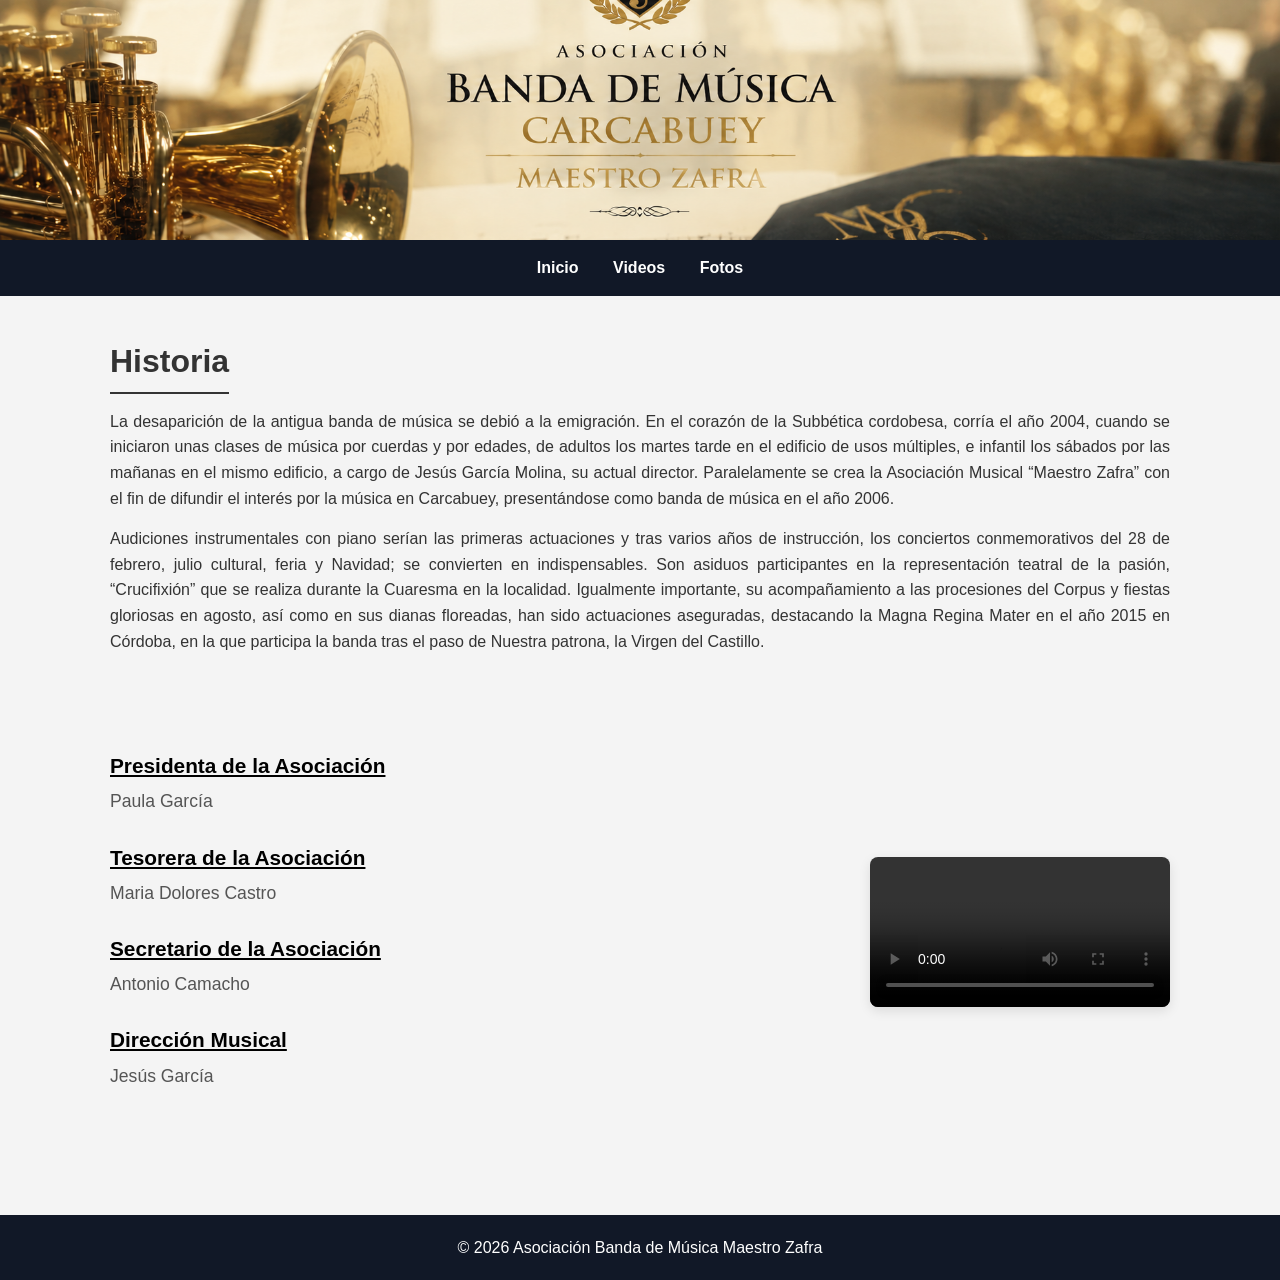
<file: index.html>
<!DOCTYPE html>
<html lang="es">
<head>
  <meta charset="UTF-8">
  <meta name="viewport" content="width=device-width, initial-scale=1.0">
  <title>Inicio - Banda Maestro Zafra</title>
  <link rel="stylesheet" href="styles.css">
</head>
<body>

    <header>
    </header>

    <nav>
      <a href="index.html">Inicio</a>
      <a href="videos.html">Videos</a>
      <a href="fotos.html">Fotos</a>
    </nav>

    <section class="seccion-historia">
      <h2>Historia</h2>
      <p>
        La desaparición de la antigua banda de música se debió a la emigración.
        En el corazón de la Subbética cordobesa, corría el año 2004, cuando se iniciaron unas clases de música por cuerdas y por edades, de adultos los martes tarde en el edificio de usos múltiples, e infantil los sábados por las mañanas en el mismo edificio, a cargo de Jesús García Molina, su actual director. Paralelamente se crea la Asociación Musical “Maestro Zafra” con el fin de difundir el interés por la música en Carcabuey, presentándose como banda de música en el año 2006.
      </p>
      <p>
        Audiciones instrumentales con piano serían las primeras actuaciones y tras varios años de instrucción, los conciertos conmemorativos del 28 de febrero, julio cultural, feria y Navidad; se convierten en indispensables.
        Son asiduos participantes en la representación teatral de la pasión, “Crucifixión” que se realiza durante la Cuaresma en la localidad.
        Igualmente importante, su acompañamiento a las procesiones del Corpus  y fiestas gloriosas en agosto, así como en sus dianas floreadas, han sido actuaciones aseguradas, destacando la Magna Regina Mater en el año 2015 en Córdoba, en la que participa la banda tras el paso de Nuestra patrona, la Virgen del Castillo.
      </p>
    </section>

    <section class="contenedor-directiva">
        
        <div class="bloque-info">
            <div class="cargo">
                <h2><u>Presidenta de la Asociación</u></h2>
                <h3>Paula García</h3>
            </div>
            <div class="cargo">
                <h2><u>Tesorera de la Asociación</u></h2>
                <h3>Maria Dolores Castro</h3>
            </div>
            <div class="cargo">
                <h2><u>Secretario de la Asociación</u></h2>
                <h3>Antonio Camacho</h3>
            </div>
            <div class="cargo">
                <h2><u>Dirección Musical</u></h2>
                <h3>Jesús García</h3>
            </div>
        </div>

        <div class="bloque-video">
            <video controls>
                <source src="VID-20250803-WA0058.mp4" type="video/mp4">
            </video>
        </div>

    </section>

    <footer>
      <p>© 2026 Asociación Banda de Música Maestro Zafra</p>
    </footer>

</body>
</html>
</file>
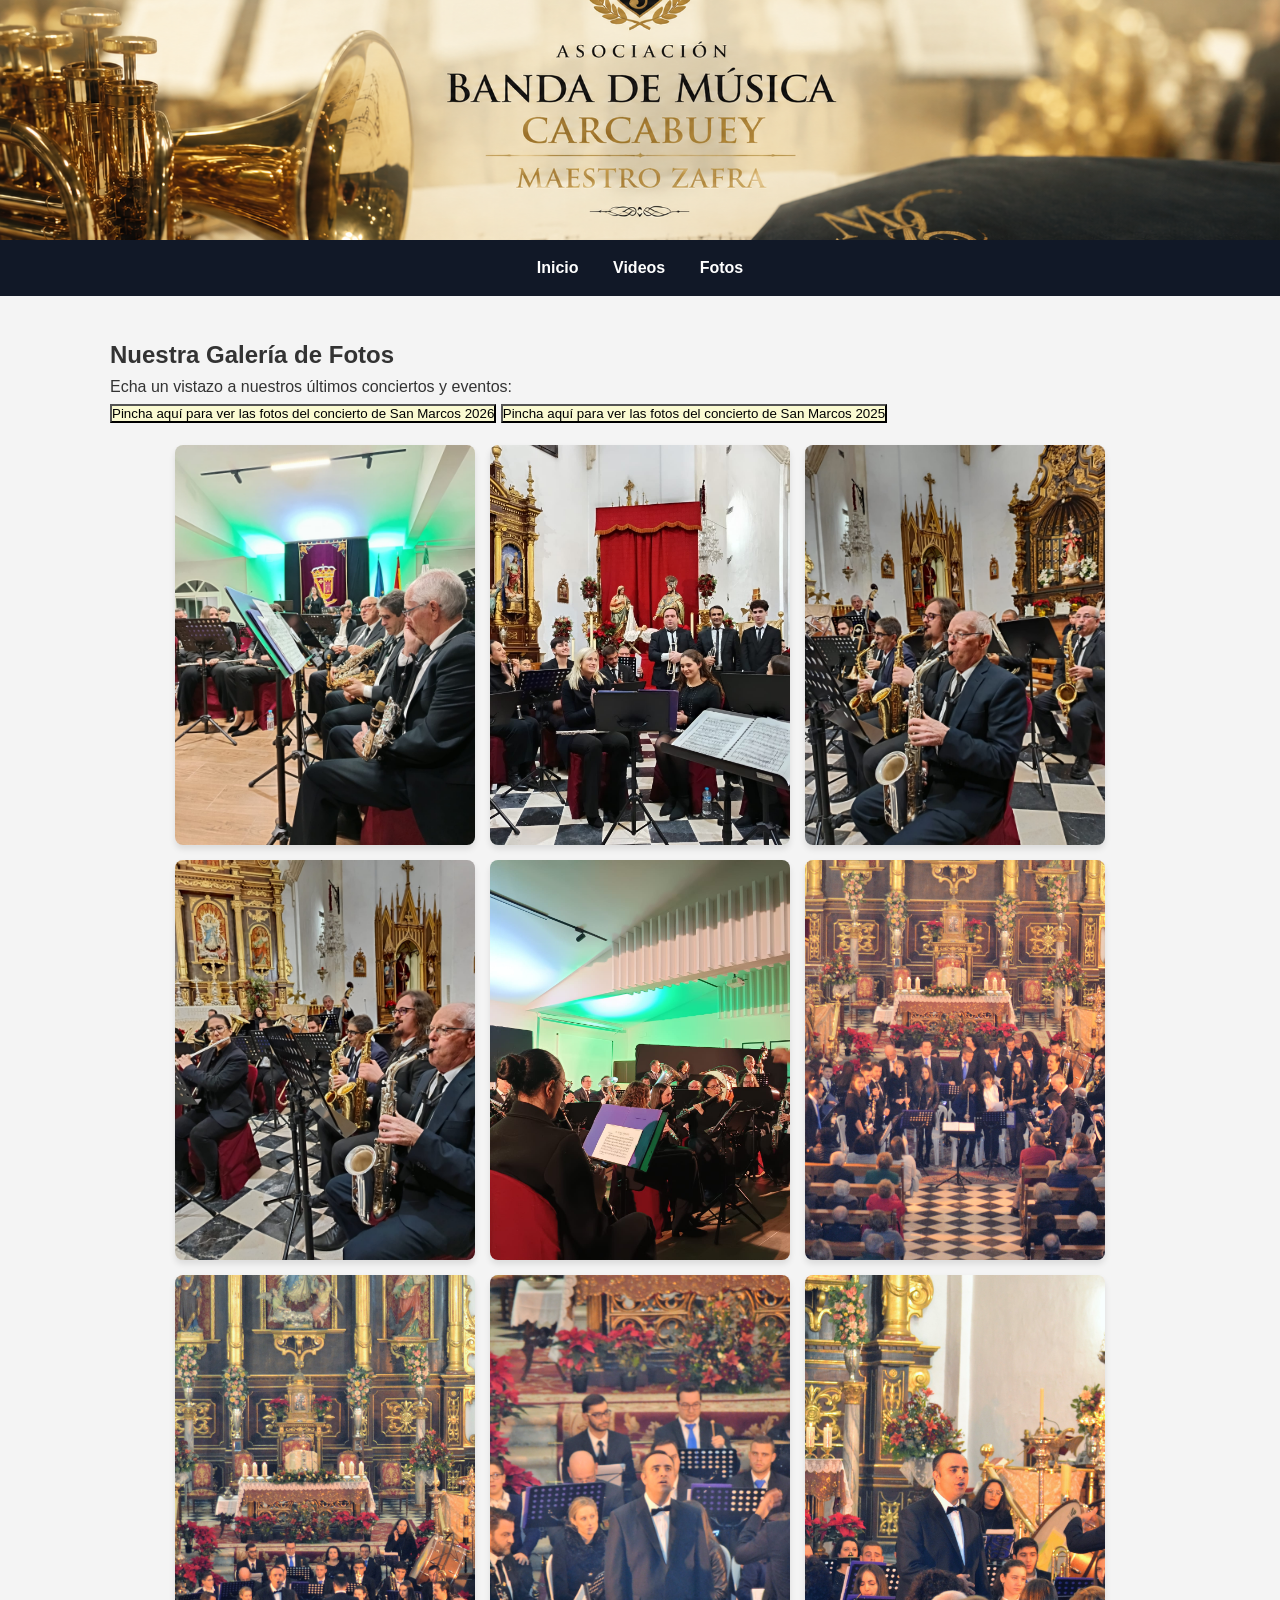
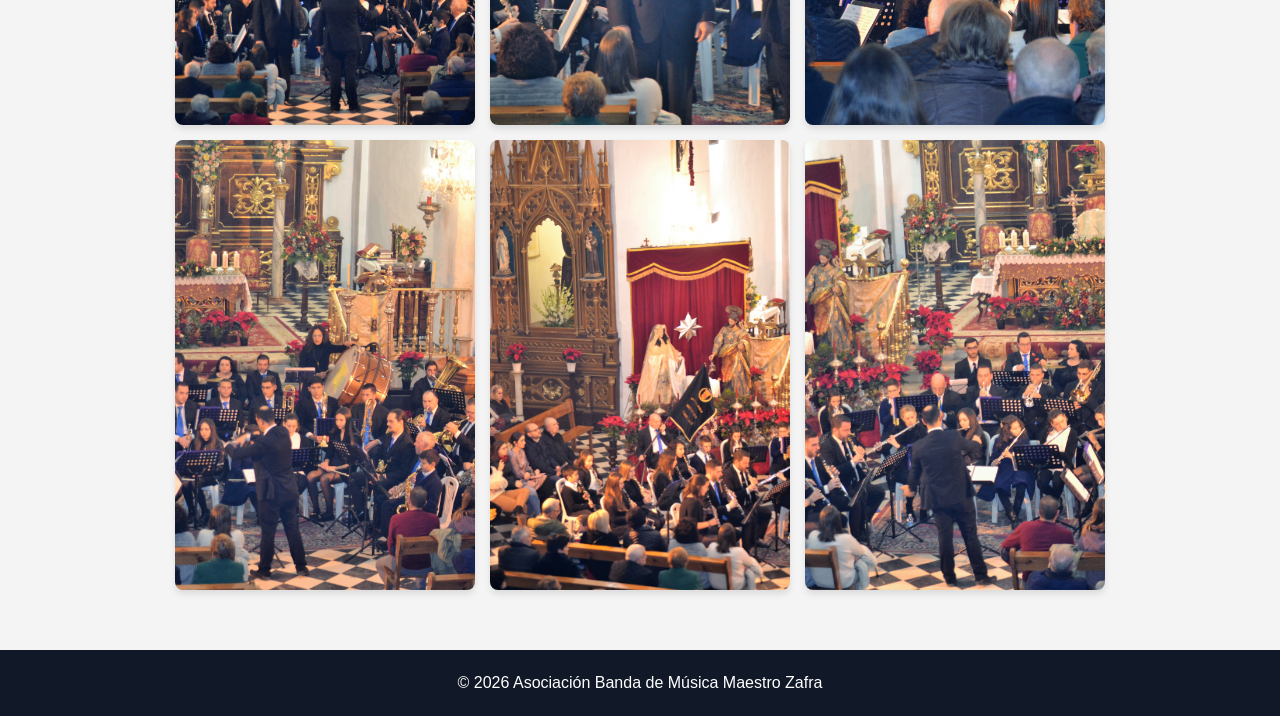
<file: fotos.html>
<!DOCTYPE html>
<html lang="es">
<head>
  <meta charset="UTF-8">
  <meta name="viewport" content="width=device-width, initial-scale=1.0">
  <title>Contacto - Banda Maestro Zafra</title>

  <link rel="stylesheet" href="styles.css">
</head>
<style>
  button{
    background-color: lightgoldenrodyellow;
  }
</style>
<body>
    <header>
    </header>

    <nav>
      <a href="index.html">Inicio</a>
      <a href="videos.html">Videos</a>
      <a href="fotos.html">Fotos</a>
    </nav>

    <main>
      <section class="galeria">
        <h2>Nuestra Galería de Fotos</h2>
        <p>Echa un vistazo a nuestros últimos conciertos y eventos:</p>
        <a href="https://photos.app.goo.gl/ZbfXLVNLpNpWR8Gw8" target="_blank" style="text-decoration: none;">
          <button type="button">Pincha aquí para ver las fotos del concierto de San Marcos 2026</button>
        </a>
        <a href="https://photos.app.goo.gl/sPzzKSDCfcTNB6sx9" target="_blank" style="text-decoration: none;">
          <button type="button">Pincha aquí para ver las fotos del concierto de San Marcos 2025</button>
        </a>
        
        <div class="contenedor-fotos">
          <img src="IMG-20250301-WA0015.jpg" class="foto-banda">
          <img src="IMG-20251229-WA0052.jpg" class="foto-banda">
          <img src="IMG-20251229-WA0057.jpg" class="foto-banda">
          <img src="IMG-20251229-WA0062.jpg" class="foto-banda">
          <img src="IMG-20260303-WA0020.jpg" class="foto-banda">
          <img src="ConciertoNavidad19 (10).JPG" class="foto-banda">
          <img src="ConciertoNavidad19 (11).JPG" class="foto-banda">
          <img src="ConciertoNavidad19 (12).JPG" class="foto-banda">
          <img src="ConciertoNavidad19 (13).JPG" class="foto-banda">
          <img src="ConciertoNavidad19 (4).JPG" class="foto-banda">
          <img src="ConciertoNavidad19 (6).JPG" class="foto-banda">
          <img src="ConciertoNavidad19 (7).JPG" class="foto-banda">
        </div>
      </section>
    </main>

    <div id="modal-foto" class="modal">
      <span class="cerrar-modal">&times;</span>
      <img class="contenido-modal" id="foto-ampliada">
    </div>

    <footer>
      <p>© 2026 Asociación Banda de Música Maestro Zafra</p>
    </footer>

    <script>
      const modal = document.getElementById("modal-foto");
      const fotoAmpliada = document.getElementById("foto-ampliada");
      const fotos = document.querySelectorAll(".foto-banda");

      // Al hacer clic en cualquier foto de la galería
      fotos.forEach(foto => {
        foto.addEventListener("click", () => {
          modal.style.display = "block";
          fotoAmpliada.src = foto.src;
        });
      });

      // Al hacer clic fuera de la foto (en el fondo oscuro) o en la 'X', se cierra
      modal.addEventListener("click", (e) => {
        if (e.target !== fotoAmpliada) {
          modal.style.display = "none";
        }
      });
    </script>
</body>
</html>
</file>
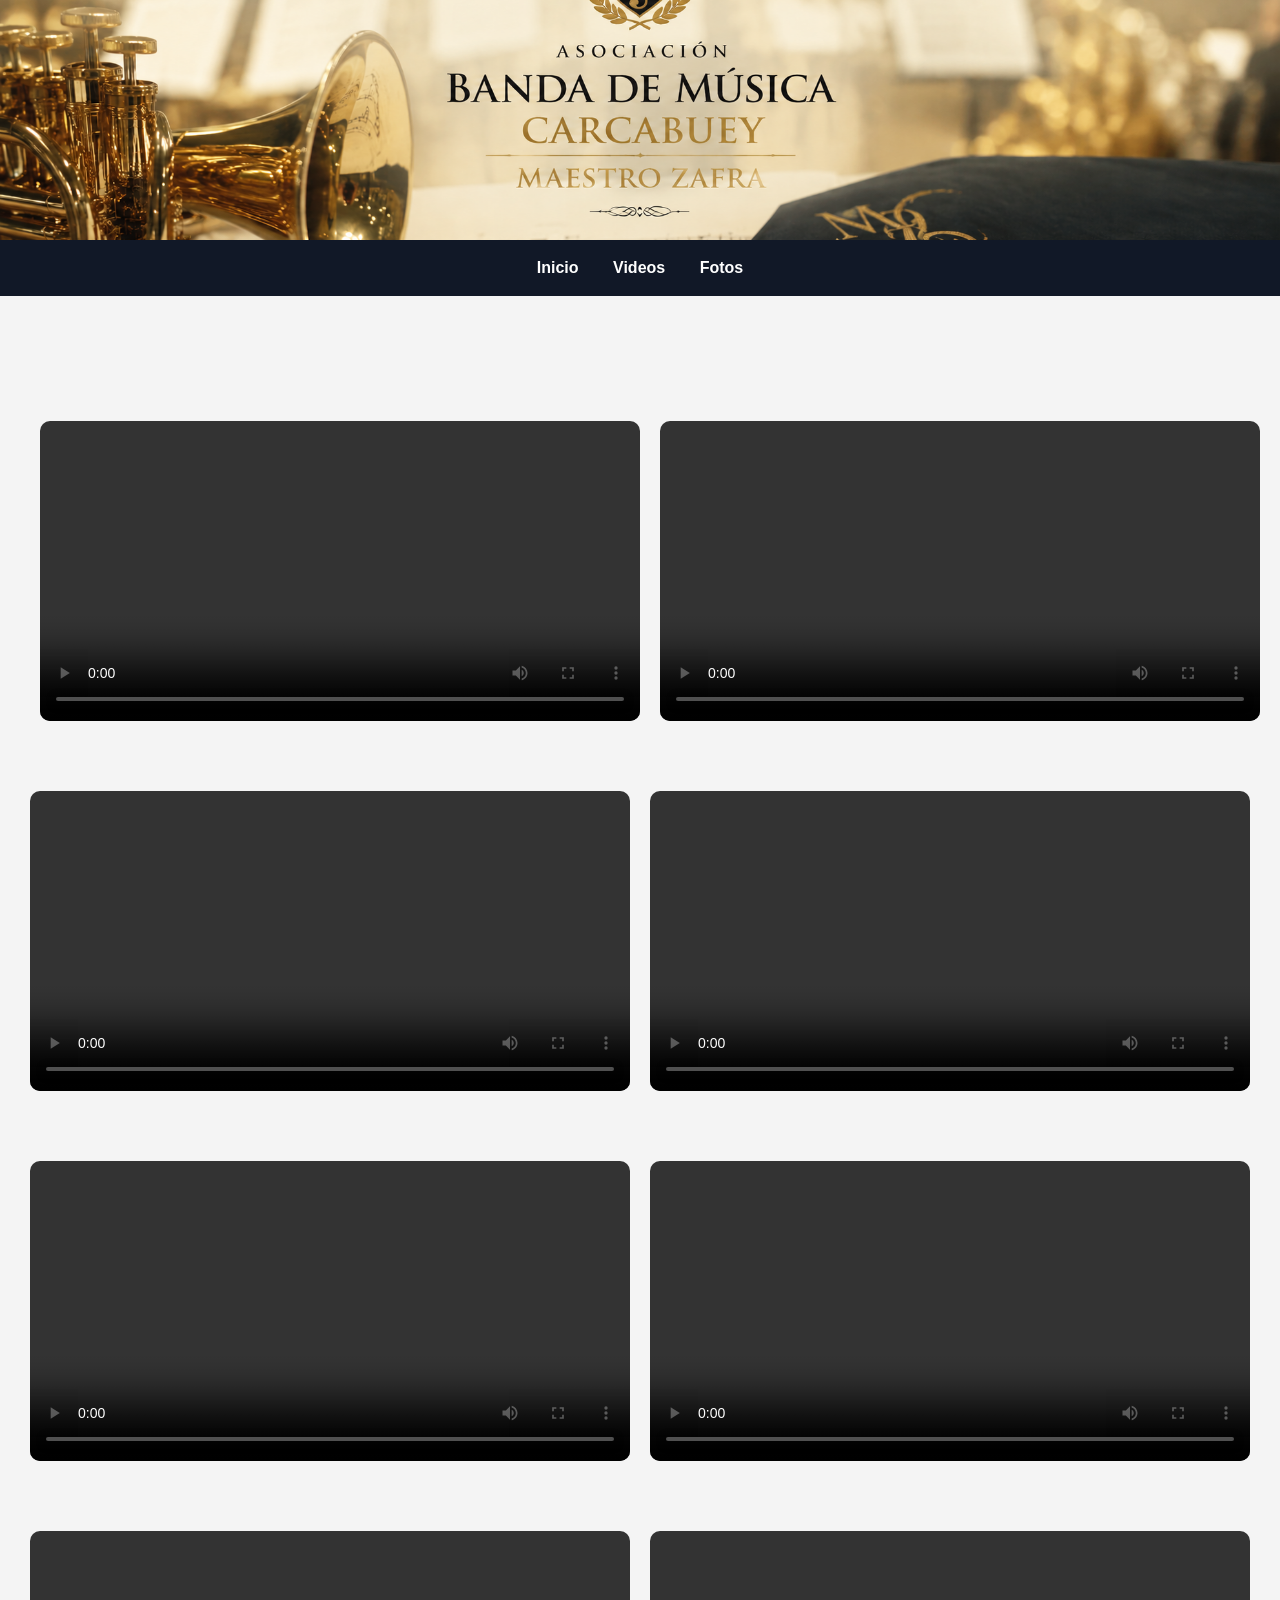
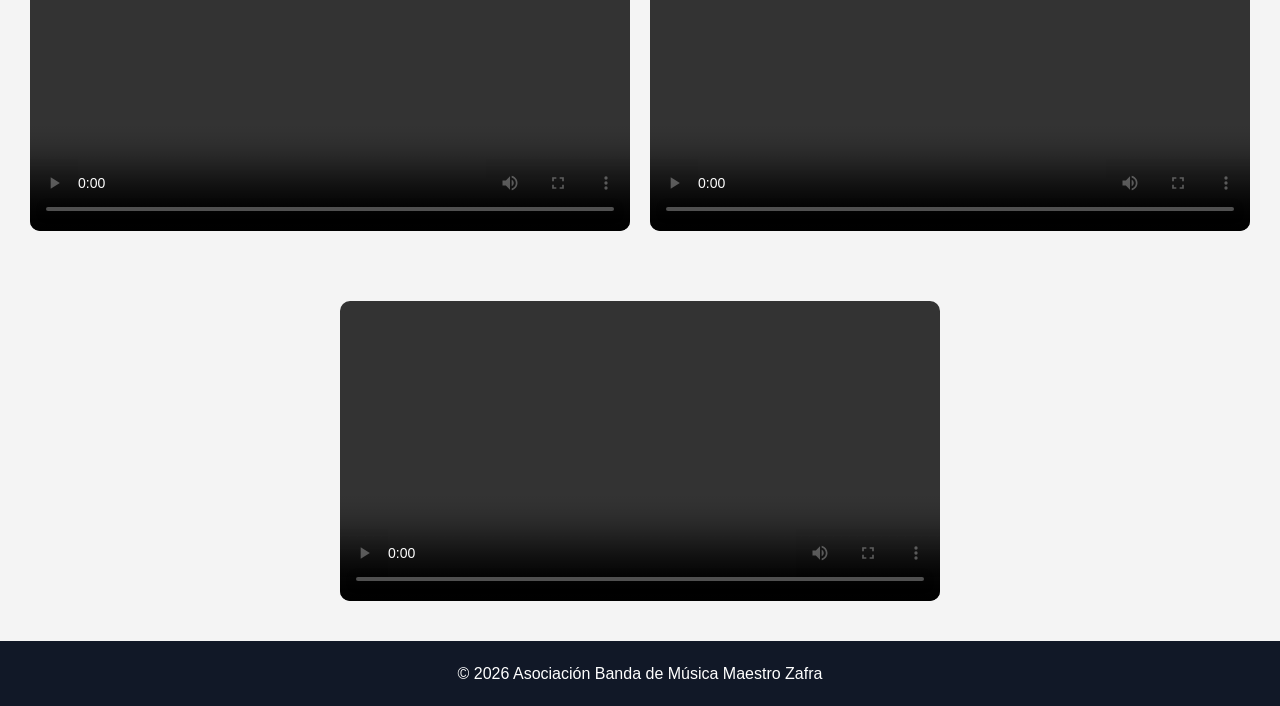
<file: videos.html>
<!DOCTYPE html>
<html lang="es">
<head>
  <meta charset="UTF-8">
  <meta name="viewport" content="width=device-width, initial-scale=1.0">
  <title>Historia - Banda Maestro Zafra</title>

  <link rel="stylesheet" href="styles.css">
</head>
<body>
    <header>
    </header>

    <nav>
    <a href="index.html">Inicio</a>
    <a href="videos.html">Videos</a>
    <a href="fotos.html">Fotos</a>
    </nav>
   
    <div class="videos">
      <br><br><br><br><br>
      <video controls>
        <source src="VID-20260727-WA0047.mp4" type="video/mp4">
      </video>
      <video controls>
        <source src="videoplayback (1).mp4" type="video/mp4">
      </video>
      <video controls>
        <source src="videoplayback Virgen del castillo.mp4" type="video/mp4">
      </video>
      <video width="1150" controls>
        <source src="videoplayback.mp4" type="video/mp4">
      </video>
      <video controls>
        <source src="videoplayback (2).mp4" type="video/mp4">
      </video>
      
      <video controls>
        <source src="videoplayback(3).mp4" type="video/mp4">
      </video>

      <video controls>
        <source src="videoplayback (4).mp4" type="video/mp4">
      </video>
      
      <video controls>
        <source src="videoplayback(3).mp4" type="video/mp4">
      </video>

      <video controls>
        <source src="videoplayback (4).mp4" type="video/mp4">
      </video>
    </div>

    <footer>
    <p>© 2026 Asociación Banda de Música Maestro Zafra</p>
    </footer>
</body>
</html>
</file>
<file: styles.css>
/* ==========================================
   TUS ESTILOS ORIGINALES
   ========================================== */
* {
  margin: 0;
  padding: 0;
  box-sizing: border-box;
  font-family: Arial, sans-serif;
}

html, body {
  height: 100%;
}

body {
  background: #f4f4f4;
  color: #333;
  line-height: 1.6;
  display: flex;
  flex-direction: column;
}

/* HEADER */
header {
  background: url('Titulo.png') center/cover;
  color: white;
  padding: 120px 20px;
  text-align: center;
}

/* NAVBAR */
nav {
  background: #111827;
  padding: 15px;
  text-align: center;
  position: sticky;
  top: 0;
  z-index: 1000;
}

nav a {
  color: white;
  text-decoration: none;
  margin: 0 15px;
  font-weight: bold;
  transition: 0.3s;
}

nav a:hover {
  color: #60a5fa;
}

/* SECCIONES COMPARTIDAS */
section {
  padding: 40px 20px;
  max-width: 1100px;
  margin: auto;
  width: 100%;
}

.seccion-historia h2 {
  font-size: 2rem;
  margin-bottom: 15px;
  border-bottom: 2px solid #333;
  padding-bottom: 5px;
  display: inline-block;
}

.seccion-historia p {
  margin-bottom: 15px;
  text-align: justify;
}

/* ==========================================
   ALINEACIÓN DE LOS DOS DIVS (FLEXBOX)
   ========================================== */
.contenedor-directiva {
  display: flex;
  justify-content: space-between; /* Espacio equilibrado entre info e imagen */
  align-items: center;            /* Centra verticalmente ambos bloques */
  gap: 40px;                      /* Distancia de separación intermedia */
  margin-bottom: 60px;
}

/* Ambos bloques ocupan el mismo ancho por igual (50% y 50%) */
.bloque-info, 
.bloque-imagen {
  flex: 1;
}

/* Espaciado interno de los cargos de la directiva */
.cargo {
  margin-bottom: 25px;
}

.cargo h2 {
  font-size: 1.3rem;
  color: #000000; /* Un tono azul elegante */
  font-weight: bold;
  margin-bottom: 5px;
}

.cargo h3 {
  font-size: 1.1rem;
  color: #555;
  font-weight: normal;
}

/* Control total de la imagen para que no rompa el diseño */
.bloque-video video {
  width: 100%;
  max-width: 500px; /* Evita que la foto se haga gigante en pantallas enormes */
  height: auto;
  display: block;
  margin: 0 auto;   /* Centra la imagen en su propio bloque */
  border-radius: 8px;
  box-shadow: 0 4px 12px rgba(0,0,0,0.1);
}

/* FOOTER */
footer {
  background: #111827;
  color: white;
  text-align: center;
  padding: 20px;
  margin-top: auto;
}

/* ==========================================
   VERSION RESPONSIVA (MÓVILES)
   ========================================== */
@media (max-width: 768px) {
  .contenedor-directiva {
    flex-direction: column; /* Se colocan uno abajo del otro en el móvil */
    text-align: center;     /* Centra los textos en pantallas pequeñas */
    gap: 30px;
  }
}

/* VIDEOS */
.videos{
  display:flex;
  gap:20px;
  justify-content:center;
  flex-wrap:wrap;
  margin:40px 0;
  margin-top: 75px;
}

.videos video{
  width:600px;
  height:auto;
  border-radius:10px;
  margin-top: 50px;
}

.contenedor-fotos {
  display: flex;
  flex-wrap: wrap;
  gap: 15px;
  justify-content: center;
  padding: 20px;
}

.foto-banda {
  width: 100%;
  max-width: 300px; /* Controla el tamaño máximo de las fotos */
  height: auto;
  border-radius: 8px; /* Bordes redondeados estéticos */
  box-shadow: 0 4px 6px rgba(0,0,0,0.1); /* Sombra suave */
  object-fit: cover;
}
/* ==========================================
   EFECTO ZOOM / LIGHTBOX (MODAL)
   ========================================== */

/* Añade un cursor de lupa a las miniaturas */
.foto-banda {
  cursor: zoom-in;
  transition: transform 0.2s ease;
}

.foto-banda:hover {
  transform: scale(1.03); /* Un pequeño efecto visual al pasar el ratón */
}

/* El fondo negro transparente que cubre toda la pantalla */
.modal {
  display: none; /* Oculto por defecto */
  position: fixed;
  z-index: 2000; /* Por encima de la barra de navegación */
  left: 0;
  top: 0;
  width: 100%;
  height: 100%;
  background-color: rgba(0, 0, 0, 0.9); /* Fondo negro con opacidad */
  cursor: zoom-out; /* Muestra que al hacer clic se cerrará */
}

/* La foto ampliada dentro del modal */
.contenido-modal {
  margin: auto;
  display: block;
  width: 80%;
  max-width: 800px;
  max-height: 80%;
  object-fit: contain;
  position: relative;
  top: 50%;
  transform: translateY(-50%); /* Centrado vertical perfecto */
  cursor: default; /* Evita confundir dentro de la imagen */
  border: 3px solid white;
  border-radius: 4px;
  animation: zoomEfecto 0.3s ease; /* Animación de apertura */
}

/* El botón de cerrar (X) arriba a la derecha */
.cerrar-modal {
  position: absolute;
  top: 20px;
  right: 35px;
  color: #fff;
  font-size: 40px;
  font-weight: bold;
  cursor: pointer;
}

.cerrar-modal:hover {
  color: #60a5fa;
}

/* Animación suave para que la foto aparezca escalando */
@keyframes zoomEfecto {
  from { transform: translateY(-50%) scale(0.7); opacity: 0; }
  to { transform: translateY(-50%) scale(1); opacity: 1; }
}

/* Ajuste para móviles para que la foto ocupe un poco más de pantalla */
@media (max-width: 768px) {
  .contenido-modal {
    width: 95%;
  }
}
</file>
